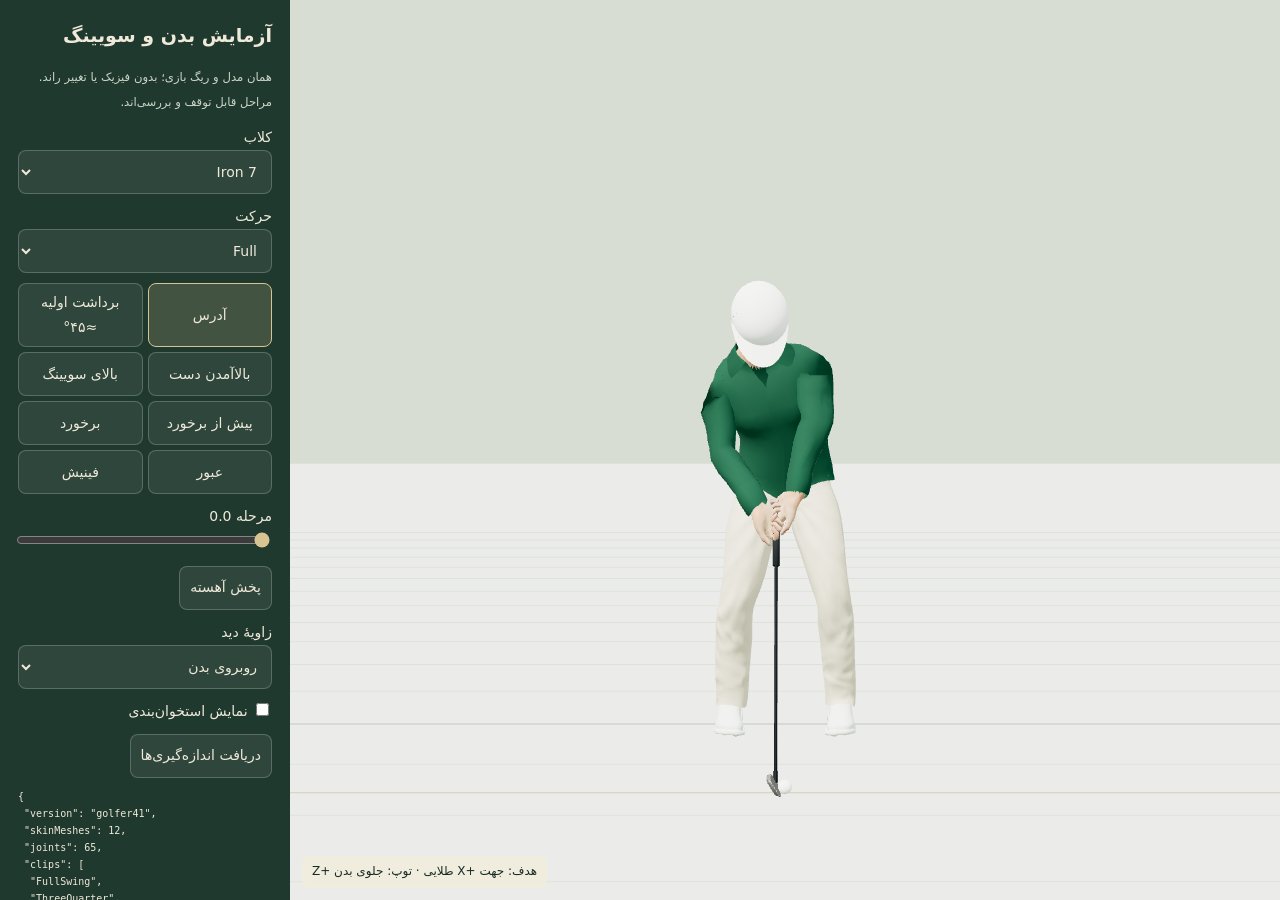
<file: motion-lab.html>
<!doctype html><html lang="fa" dir="rtl"><meta charset="utf-8"><meta name="viewport" content="width=device-width, initial-scale=1"><title>آزمایش حرکت گلفر</title><style>*{box-sizing:border-box}body{margin:0;background:#172b23;color:#eee9d9;font:14px/1.8 system-ui}main{display:grid;grid-template-columns:minmax(0,1fr) 290px;height:100dvh}#stage{min-width:0;position:relative}canvas{display:block;width:100%;height:100%;touch-action:none}aside{padding:18px;overflow:auto;background:#20392e}h1{font-size:19px;margin:0 0 12px}label{display:block;margin:10px 0}button,select,input{font:inherit;accent-color:#d8c493}button,select{color:inherit;background:#ffffff12;border:1px solid #ffffff35;border-radius:8px;min-height:44px;padding:6px 10px}select,input[type=range]{width:100%}.phases{display:grid;grid-template-columns:1fr 1fr;gap:5px}pre{white-space:pre-wrap;direction:ltr;text-align:left;font:10px/1.7 monospace}small{color:#ccd5c8}button[aria-pressed=true]{background:#d8c49330;border-color:#d8c493}#status{position:absolute;bottom:12px;left:12px;color:#172b23;background:#f2eddcbb;padding:5px 10px;border-radius:7px;font-size:12px}@media(max-width:700px){main{grid-template-columns:1fr;grid-template-rows:60dvh 1fr;height:auto}aside{height:40dvh;padding:12px}.phases{grid-template-columns:repeat(4,1fr)}h1{font-size:16px}}</style><main><div id="stage"><span id="status">بارگذاری مدل اصلی…</span></div><aside><h1>آزمایش بدن و سویینگ</h1><small>همان مدل و ریگ بازی؛ بدون فیزیک یا تغییر راند. مراحل قابل توقف و بررسی‌اند.</small><label>کلاب<select id="club"><option value="7I">7 Iron</option><option value="1W">Driver</option><option value="SW">Sand wedge</option><option value="PT">Putter</option></select></label><label>حرکت<select id="mode"><option value="full">Full</option><option value="three-quarter">¾</option><option value="half">Half</option><option value="chip">Chip</option><option value="putt">Putt</option></select></label><div class="phases"><button data-t="0">آدرس</button><button data-t="0.07">برداشت اولیه ≈۴۵°</button><button data-t="0.28">بالاآمدن دست</button><button data-t="0.4">بالای سویینگ</button><button data-t="0.477">پیش از برخورد</button><button data-t="0.5">برخورد</button><button data-t="0.73">عبور</button><button data-t="1">فینیش</button></div><label>مرحله <output id="frame">0</output><input id="seek" type="range" min="0" max="100" step="0.1" value="0"></label><button id="play">پخش آهسته</button><label>زاویهٔ دید<select id="view"><option value="front">روبروی بدن</option><option value="line">روی خط هدف</option><option value="three">سه‌ربع</option><option value="hands">دست‌ها و گریپ</option></select></label><label><input id="skeleton" type="checkbox"> نمایش استخوان‌بندی</label><button id="export">دریافت اندازه‌گیری‌ها</button><pre id="metrics"></pre></aside></main><script src="./three.min.js"></script><script src="./GLTFLoader.js"></script><script src="./golfer-rig.js"></script><script src="./golfer-walk-data.js"></script><script src="./golfer-mpfb.js"></script><script src="./golfer-behaviors.js"></script><script>
const scene=new THREE.Scene();scene.background=new THREE.Color('#d8ddd3');scene.add(new THREE.HemisphereLight(0xffffff,0x607361,1.25));const sun=new THREE.DirectionalLight(0xfff4df,1.5);sun.position.set(-3,6,4);scene.add(sun);const floor=new THREE.Mesh(new THREE.PlaneGeometry(30,30),new THREE.MeshStandardMaterial({color:0x9fae98,roughness:1}));floor.rotation.x=-Math.PI/2;floor.position.y=-.004;scene.add(floor);const grid=new THREE.GridHelper(12,24,0x849581,0xb7c2b1);grid.position.y=.001;scene.add(grid);
const renderer=new THREE.WebGLRenderer({antialias:true});renderer.setPixelRatio(Math.min(devicePixelRatio,1.5));renderer.outputEncoding=THREE.sRGBEncoding;renderer.toneMapping=THREE.ACESFilmicToneMapping;renderer.toneMappingExposure=.9;document.getElementById('stage').prepend(renderer.domElement);const camera=new THREE.PerspectiveCamera(38,1,.01,100);const ballMesh=new THREE.Mesh(new THREE.SphereGeometry(.021335,20,14),new THREE.MeshStandardMaterial({color:0xffffff}));scene.add(ballMesh);const targetLine=new THREE.Line(new THREE.BufferGeometry().setFromPoints([new THREE.Vector3(-3,.003,.7),new THREE.Vector3(3,.003,.7)]),new THREE.LineBasicMaterial({color:0xc4a75e}));scene.add(targetLine);
let athlete,skeleton,progress=0,playing=false,last=0;const bag={'1W':{id:'1W',cat:'wood',loft:12},'7I':{id:'7I',cat:'iron',loft:31.5},SW:{id:'SW',cat:'wedge',loft:54},PT:{id:'PT',cat:'putter',loft:2.5,isPutter:true}};const $=id=>document.getElementById(id);
function phase(t){return t<=.4?['backswing',t/.4]:t<=.5?['downswing',(t-.4)/.1]:['followthrough',(t-.5)/.5]}
function metrics(){const a=athlete,d=a.debug(),q=a.model.getWorldQuaternion(new THREE.Quaternion()),face=a.impactNormal.clone().applyQuaternion(q),front=new THREE.Vector3(0,0,1).applyQuaternion(a.bones.Chest.getWorldQuaternion(new THREE.Quaternion()));return{...d,faceNormal:face.toArray(),faceTowardTarget:face.x,chestFront:front.toArray(),handRotations:a.handRotations?Object.fromEntries(Object.entries(a.handRotations).map(([k,v])=>[k,v.toArray()])):null,arm:a.armDiagnostics,gripCorrection:a.gripCorrection}}
function draw(t=progress){if(!athlete)return;progress=+t;$('seek').value=progress*100;$('frame').textContent=(progress*100).toFixed(1);const club=bag[$('club').value],mode=club.isPutter?'putt':$('mode').value;athlete.setClub(club);const st=GolfAthlete.address(club,mode),ball=new THREE.Vector3(st.lead,.021335,st.distance);athlete.setContact(ball,.021335);athlete.setGroundSampler(()=>0,()=>new THREE.Vector3(0,1,0));ballMesh.position.copy(ball);targetLine.position.z=st.distance-.7;athlete.pose(mode,...phase(progress));athlete.model.updateMatrixWorld(true);skeleton.visible=$('skeleton').checked;const center=new THREE.Vector3(0,1,0);if($('view').value==='hands'){center.copy(athlete.bones['Hand.L'].getWorldPosition(new THREE.Vector3())).lerp(athlete.bones['Hand.R'].getWorldPosition(new THREE.Vector3()),.5);camera.position.copy(center).add(new THREE.Vector3(.35,.15,.58))}else if($('view').value==='front')camera.position.set(0,1.25,4.7);else if($('view').value==='line')camera.position.set(-4.7,1.35,.6);else camera.position.set(-3.3,1.7,3.5);camera.lookAt(center);camera.updateMatrixWorld(true);$('metrics').textContent=JSON.stringify(metrics(),null,1);$('status').textContent='هدف: جهت +X طلایی · توپ: جلوی بدن +Z';document.querySelectorAll('[data-t]').forEach(b=>b.setAttribute('aria-pressed',String(Math.abs(+b.dataset.t-progress)<.001)));renderer.render(scene,camera)}
function resize(){const r=$('stage').getBoundingClientRect();renderer.setSize(r.width,r.height);camera.aspect=r.width/r.height;camera.updateProjectionMatrix();draw()};new ResizeObserver(resize).observe($('stage'));
Promise.all(['./characters/golfer-mpfb.glb','./pro_golfer_character.glb'].map(url=>new Promise((resolve,reject)=>new THREE.GLTFLoader().load(url,resolve,undefined,reject)))).then(([g,donor])=>{athlete=new GolfAthlete(g,{clubSource:donor.scene});scene.add(athlete.model);skeleton=new THREE.SkeletonHelper(athlete.model);skeleton.material.depthTest=false;skeleton.material.transparent=true;skeleton.material.opacity=.65;scene.add(skeleton);window.lab={athlete,draw,metrics,renderer,scene,camera,phase,bag};resize();draw(0)}).catch(e=>{$('status').textContent='خطا در بارگذاری مدل: '+e.message;console.error(e)});
document.querySelectorAll('[data-t]').forEach(b=>b.onclick=()=>{playing=false;draw(+b.dataset.t)});$('seek').oninput=()=>{playing=false;draw(+$('seek').value/100)};for(const id of ['club','mode','view','skeleton'])$(id).onchange=()=>draw();$('play').onclick=()=>{playing=!playing;$('play').textContent=playing?'توقف':'پخش آهسته';if(progress>=1)progress=0};$('export').onclick=()=>{const u=URL.createObjectURL(new Blob([JSON.stringify(metrics(),null,2)],{type:'application/json'})),a=document.createElement('a');a.href=u;a.download='golfer-motion.json';a.click();setTimeout(()=>URL.revokeObjectURL(u),1000)};function animate(now){if(playing&&athlete){progress=Math.min(1,progress+Math.min(.1,(now-last)/1000)*.14);draw();if(progress===1)playing=false}last=now;requestAnimationFrame(animate)}requestAnimationFrame(animate);
</script></html>
</file>
